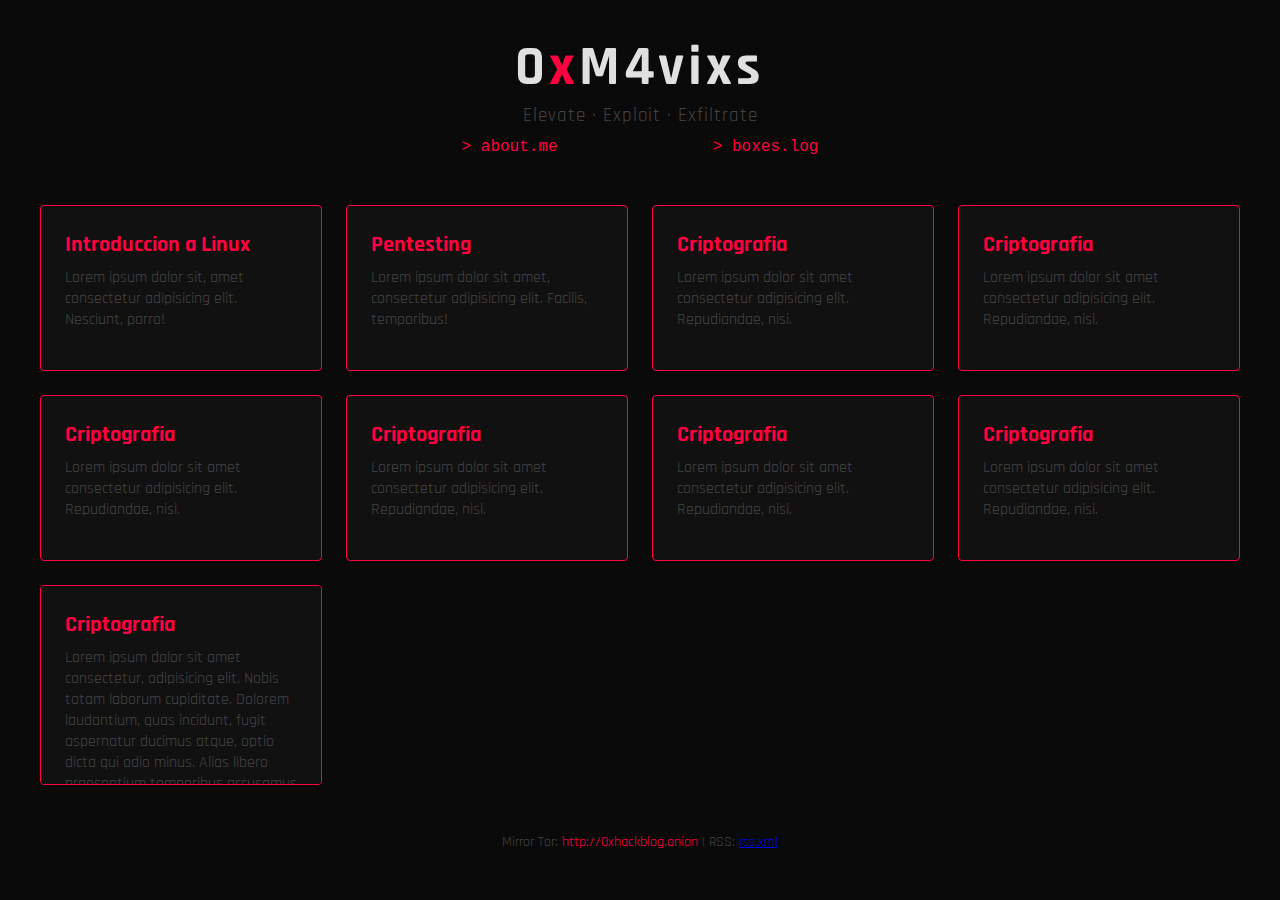
<file: index.html>
<!DOCTYPE html>
<html lang="es">

<head>
    <meta charset="UTF-8" />
    <meta name="viewport" content="width=device-width, initial-scale=1.0" />
    <title>M4vixs Blog</title>
    <link rel="stylesheet" href="styles/index.css" />
</head>

<body>

    <div class="scanlines"></div>
    <header>
        <h1>0<span class="red">x</span>M4vixs</h1>
        <p class="tagline">Elevate · Exploit · Exfiltrate</p>
        <nav>
            <a class="about-link" href="pages/about.html">> about.me</a>
            <a class="about-link" href="pages/boxes.html">> boxes.log</a>
        </nav>
        
    </header>
    
    <main class="grid">
        <!-- Genera más <a class="card">…</a> según necesites -->
        <a class="card" href="pages/posts/post.html">
            <h2>Introduccion a Linux</h2>
            <p>Lorem ipsum dolor sit, amet consectetur adipisicing elit. Nesciunt, porro!</p>
            <!-- <span class="difficulty hard">HARD</span> -->
        </a>

        <a class="card" href="pages/posts/post.html">
            <h2>Pentesting</h2>
            <p>Lorem ipsum dolor sit amet, consectetur adipisicing elit. Facilis, temporibus!</p>
            <!-- <span class="difficulty medium">MEDIUM</span> -->
        </a>

        <a class="card" href="pages/posts/post.html">
            <h2>Criptografia</h2>
            <p>Lorem ipsum dolor sit amet consectetur adipisicing elit. Repudiandae, nisi.</p>
            <!-- <span class="difficulty insane">INSANE</span> -->
        </a>

        <a class="card" href="pages/posts/post.html">
            <h2>Criptografia</h2>
            <p>Lorem ipsum dolor sit amet consectetur adipisicing elit. Repudiandae, nisi.</p>
            <!-- <span class="difficulty insane">INSANE</span> -->
        </a>

        <a class="card" href="pages/posts/post.html">
            <h2>Criptografia</h2>
            <p>Lorem ipsum dolor sit amet consectetur adipisicing elit. Repudiandae, nisi.</p>
            <!-- <span class="difficulty insane">INSANE</span> -->
        </a>

        <a class="card" href="pages/posts/post.html">
            <h2>Criptografia</h2>
            <p>Lorem ipsum dolor sit amet consectetur adipisicing elit. Repudiandae, nisi.</p>
            <!-- <span class="difficulty insane">INSANE</span> -->
        </a>

        <a class="card" href="pages/posts/post.html">
            <h2>Criptografia</h2>
            <p>Lorem ipsum dolor sit amet consectetur adipisicing elit. Repudiandae, nisi.</p>
            <!-- <span class="difficulty insane">INSANE</span> -->
        </a>

        <a class="card" href="pages/posts/post.html">
            <h2>Criptografia</h2>
            <p>Lorem ipsum dolor sit amet consectetur adipisicing elit. Repudiandae, nisi.</p>
            <!-- <span class="difficulty insane">INSANE</span> -->
        </a>

        <a class="card" href="pages/posts/post.html">
            <h2>Criptografia</h2>
            <p>Lorem ipsum dolor sit amet consectetur, adipisicing elit. Nobis totam laborum cupiditate. Dolorem laudantium, quas incidunt, fugit aspernatur ducimus atque, optio dicta qui odio minus. Alias libero praesentium temporibus accusamus omnis excepturi voluptatem repellendus sint corrupti minima iste porro, reiciendis commodi quos amet a? Nobis veritatis voluptates sunt quo voluptas animi, voluptate dignissimos totam et quas fugit dolor eaque error impedit quaerat iusto corrupti tenetur unde adipisci magnam nemo! Possimus. Lorem ipsum dolor sit amet consectetur, adipisicing elit. Nostrum accusantium alias nesciunt cum officia nulla maiores consectetur vitae facilis laudantium debitis cumque aspernatur sit unde delectus quos beatae deserunt, dolore tempora. Quaerat aliquam alias recusandae placeat est reiciendis iusto at? Ex nobis nam quo, tempore repellendus asperiores, doloremque quibusdam, exercitationem qui voluptatum consectetur corporis perferendis quos distinctio blanditiis sit molestias excepturi ipsum quaerat aliquid labore rem. Explicabo exercitationem eius suscipit numquam? Ipsam beatae maiores laborum saepe nobis delectus facere dolores.</p>
            <!-- <span class="difficulty insane">INSANE</span> -->
        </a>

      


        

        
    </main>

    <footer>
        <p>Mirror Tor: <span class="red">http://0xhackblog.onion</span> | RSS: <a href="rss.xml">rss.xml</a></p>
    </footer>
</body>

</html>
</file>
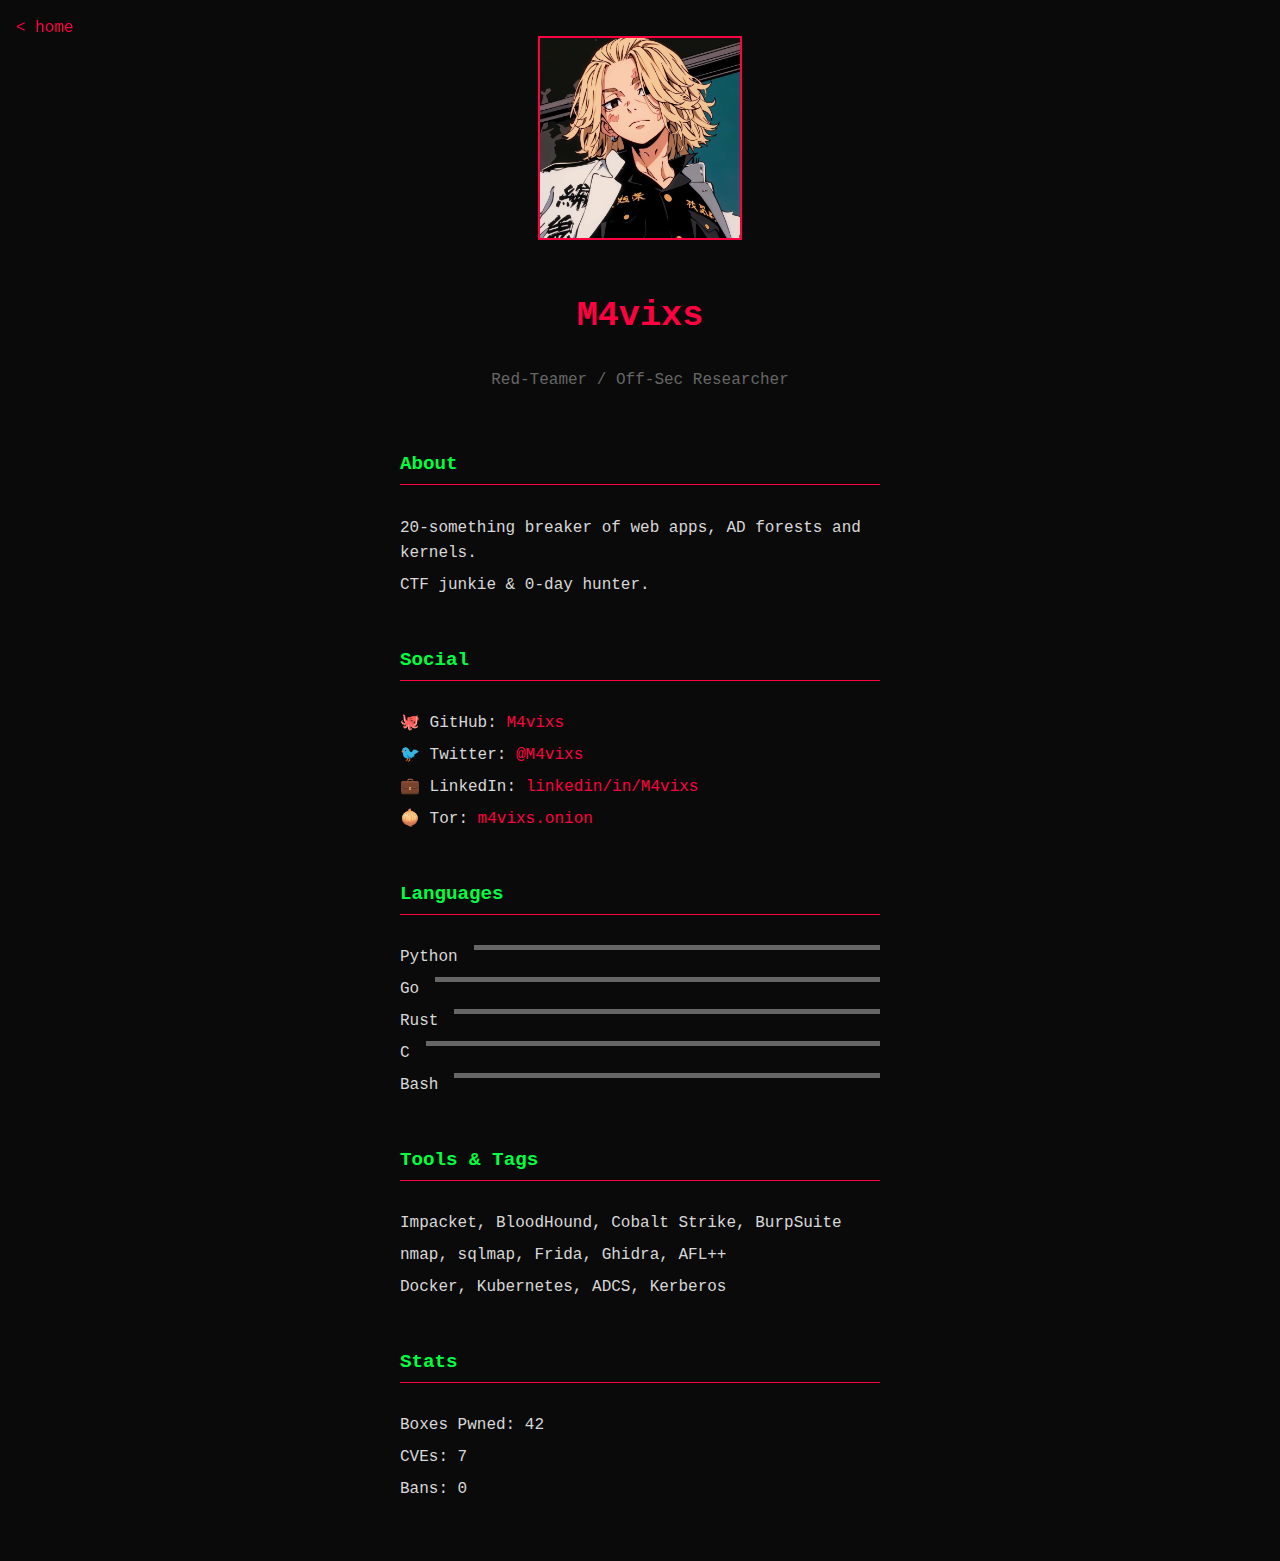
<file: pages/about.html>
<!DOCTYPE html>
<html lang="es">
<head>
  <meta charset="UTF-8"/>
  <title>M4vixs | Profile</title>
  <meta name="viewport" content="width=device-width, initial-scale=1.0"/>
  <link rel="stylesheet" href="../styles/about.css"/>
</head>
<body>

    <a class="back" href="../index.html">&lt; home</a>
  <img class="avatar" src="../img/9e30f4a61f11009272a91296d9f12fec.jpg" alt="M4vixs">

  <h1>M4vixs</h1>
  <p class="handle">Red-Teamer / Off-Sec Researcher</p>

  <h2>About</h2>
  <ul>
    <li>20-something breaker of web apps, AD forests and kernels.</li>
    <li>CTF junkie & 0-day hunter.</li>
  </ul>

  <h2>Social</h2>
  <ul>
    <li>🐙 GitHub: <a href="https://github.com/M4vixs">M4vixs</a></li>
    <li>🐦 Twitter: <a href="https://x.com/Mavixses">@M4vixs</a></li>
    <li>💼 LinkedIn: <a href="https://www.linkedin.com/in/matias-fullana-a070322b0/">linkedin/in/M4vixs</a></li>
    <li>🧅 Tor: <a href="http://m4vixs.onion">m4vixs.onion</a></li>
  </ul>

  <h2>Languages</h2>
  <ul>
    <li class="skill-bar">Python<span class="bar"><span class="fill" style="width:95%"></span></span></li>
    <li class="skill-bar">Go<span class="bar"><span class="fill" style="width:80%"></span></span></li>
    <li class="skill-bar">Rust<span class="bar"><span class="fill" style="width:70%"></span></span></li>
    <li class="skill-bar">C<span class="bar"><span class="fill" style="width:65%"></span></span></li>
    <li class="skill-bar">Bash<span class="bar"><span class="fill" style="width:90%"></span></span></li>
  </ul>

  <h2>Tools & Tags</h2>
  <ul>
    <li>Impacket, BloodHound, Cobalt Strike, BurpSuite</li>
    <li>nmap, sqlmap, Frida, Ghidra, AFL++</li>
    <li>Docker, Kubernetes, ADCS, Kerberos</li>
  </ul>

  <h2>Stats</h2>
  <ul>
    <li>Boxes Pwned: 42</li>
    <li>CVEs: 7</li>
    <li>Bans: 0</li>
  </ul>

</body>
</html>
</file>
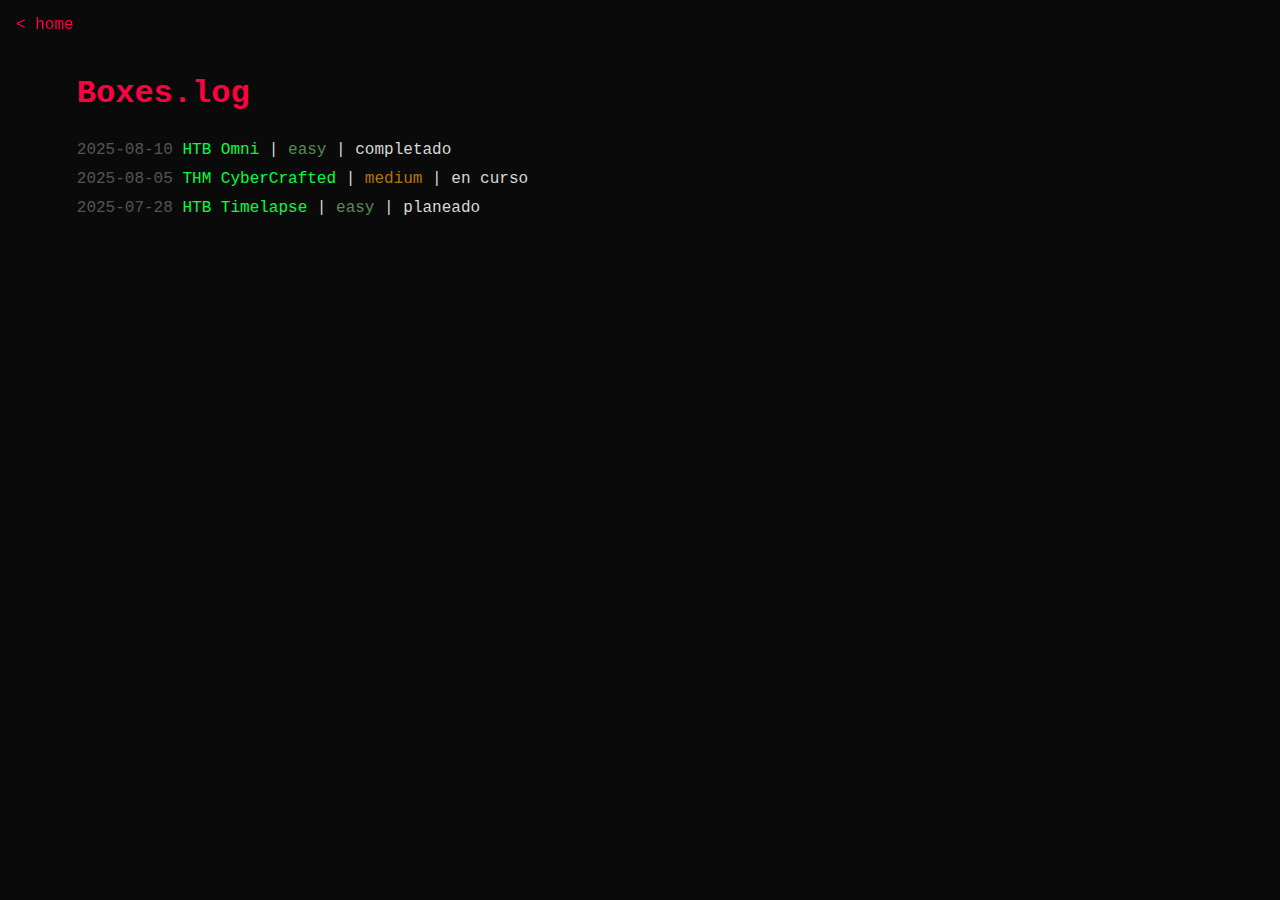
<file: pages/boxes.html>
<!DOCTYPE html>
<html lang="es">
<head>
  <meta charset="UTF-8"/>
  <title>Boxes.log | 0xH4CK</title>
  <meta name="viewport" content="width=device-width, initial-scale=1.0"/>
  <style>
    :root {
      --bg: #0a0a0a;
      --green: #00ff41;
      --grey: #555;
      --white: #d8d8d8;

      /* colores apagados */
      --easy:   #5a8a5a;   /* verde apagado */
      --medium: #b37700;   /* naranja apagado */
      --hard:   #a64d4d;   /* rojo apagado */
    }

    body {
      background: var(--bg);
      color: var(--white);
      font-family: "Courier New", monospace;
      margin: 0;
      padding: 6vh 6vw;
      display: flex;
      flex-direction: column;
      align-items: flex-start;
    }

    .back {
      position: fixed;
      top: 1rem;
      left: 1rem;
      color: #ff0040;
      text-decoration: none;
    }
    .back:hover { text-decoration: underline; }

    h1 { font-size: 2rem; color: #ff0040; margin-bottom: 1.5rem; }

    .log {
      width: 100%;
      max-width: 720px;
      line-height: 1.8;
    }

    .date   { color: var(--grey); }
    .name   { color: var(--green); text-decoration: none; }
    .name:hover { text-decoration: underline; }

    /* dificultad sin recuadro, letra apagada */
    .easy   { color: var(--easy);   }
    .medium { color: var(--medium); }
    .hard   { color: var(--hard);   }

    /* estado en blanco puro */
    .status { color: var(--white); }
  </style>
</head>
<body>

  <a class="back" href="../index.html">&lt; home</a>
  <h1>Boxes.log</h1>

  <!-- Máquinas ----------------------------------------------------------->
  <div class="log">
    <span class="date">2025-08-10</span>
    <a class="name" href="machines/writeup.html">HTB Omni</a> |
    <span class="easy">easy</span> |
    <span class="status">completado</span>
    <br>

    <span class="date">2025-08-05</span>
    <a class="name" href="thm-cybercrafted.html">THM CyberCrafted</a> |
    <span class="medium">medium</span> |
    <span class="status">en curso</span>
    <br>

    <span class="date">2025-07-28</span>
    <a class="name" href="htb-timelapse.html">HTB Timelapse</a> |
    <span class="easy">easy</span> |
    <span class="status">planeado</span>
    <br>
  </div>

</body>
</html>
</file>
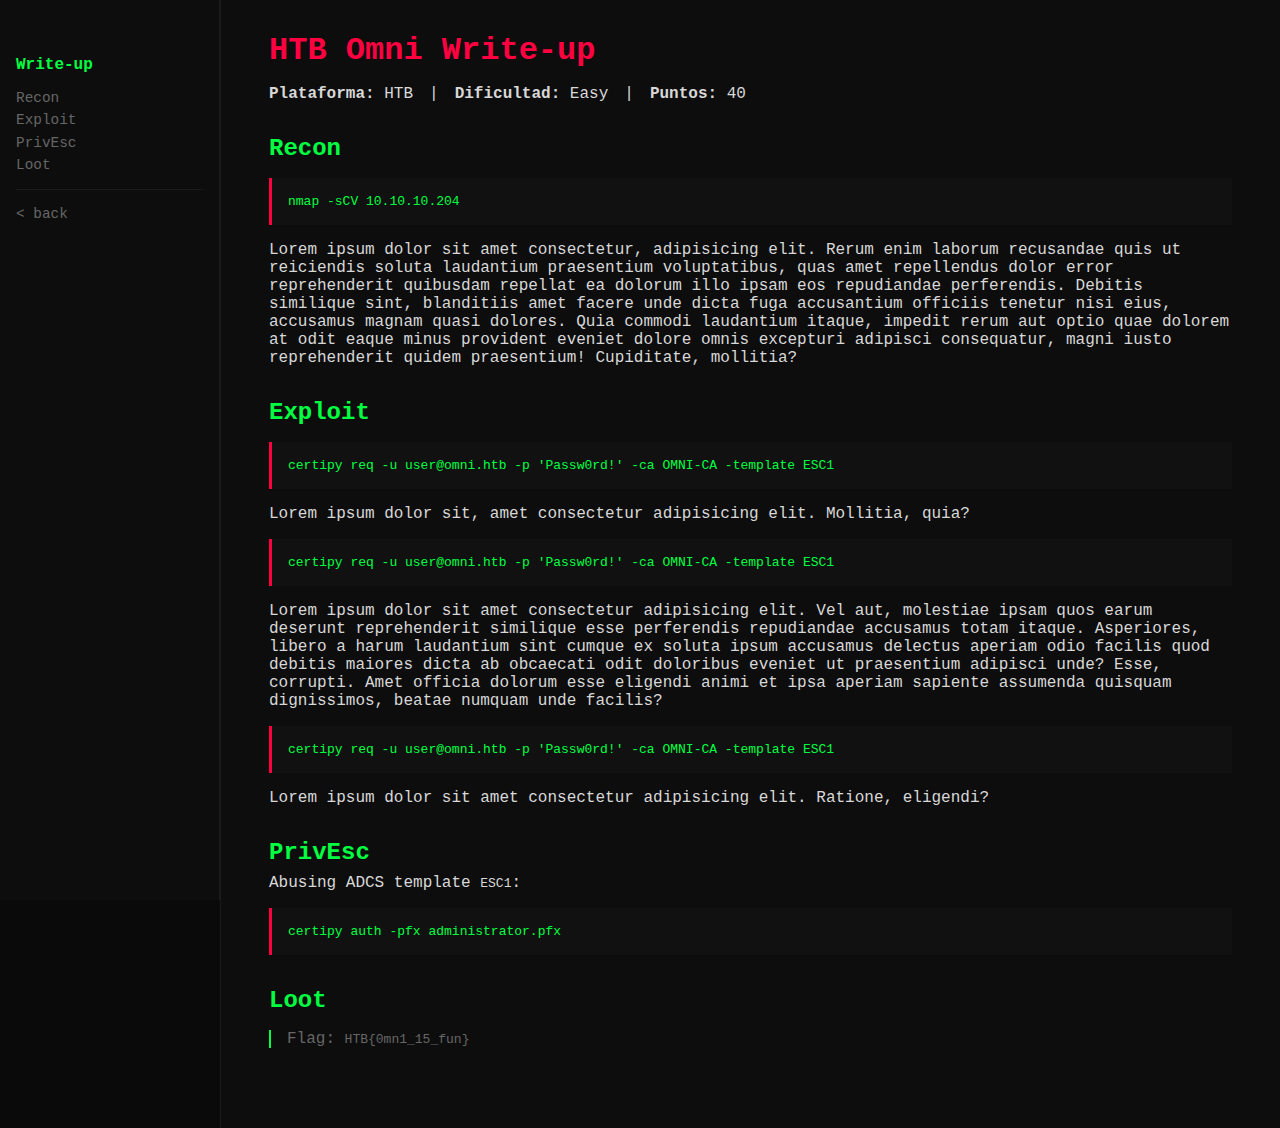
<file: pages/machines/writeup.html>
<!DOCTYPE html>
<html lang="es">
<head>
  <meta charset="UTF-8"/>
  <title><!-- TÍTULO --> | 0xH4CK Write-up</title>
  <meta name="viewport" content="width=device-width, initial-scale=1.0"/>
  <link rel="stylesheet" href="../../styles/writeups.css"/>
</head>
<body>

  <!-- Sidebar fijo -->
  <nav class="sidebar">
    <h2>Write-up</h2>
    <a href="#recon">Recon</a>
    <a href="#exploit">Exploit</a>
    <a href="#privesc">PrivEsc</a>
    <a href="#loot">Loot</a>
    <hr style="border: none; border-top: 1px solid var(--line); margin: 1rem 0;">
    <a href="../../index.html">&lt; back</a>
  </nav>

  <!-- Contenido del write-up -->
  <main class="content">
    <h1>HTB Omni Write-up</h1>
    <p><strong>Plataforma:</strong> HTB | <strong>Dificultad:</strong> Easy | <strong>Puntos:</strong> 40</p>

    <h2 id="recon">Recon</h2>
    <pre>nmap -sCV 10.10.10.204</pre>

    Lorem ipsum dolor sit amet consectetur, adipisicing elit. Rerum enim laborum recusandae quis ut reiciendis soluta laudantium praesentium voluptatibus, quas amet repellendus dolor error reprehenderit quibusdam repellat ea dolorum illo ipsam eos repudiandae perferendis. Debitis similique sint, blanditiis amet facere unde dicta fuga accusantium officiis tenetur nisi eius, accusamus magnam quasi dolores. Quia commodi laudantium itaque, impedit rerum aut optio quae dolorem at odit eaque minus provident eveniet dolore omnis excepturi adipisci consequatur, magni iusto reprehenderit quidem praesentium! Cupiditate, mollitia?

    <h2 id="exploit">Exploit</h2>
    <pre>certipy req -u user@omni.htb -p 'Passw0rd!' -ca OMNI-CA -template ESC1</pre>

    Lorem ipsum dolor sit, amet consectetur adipisicing elit. Mollitia, quia?

    <pre>certipy req -u user@omni.htb -p 'Passw0rd!' -ca OMNI-CA -template ESC1</pre>

    Lorem ipsum dolor sit amet consectetur adipisicing elit. Vel aut, molestiae ipsam quos earum deserunt reprehenderit similique esse perferendis repudiandae accusamus totam itaque. Asperiores, libero a harum laudantium sint cumque ex soluta ipsum accusamus delectus aperiam odio facilis quod debitis maiores dicta ab obcaecati odit doloribus eveniet ut praesentium adipisci unde? Esse, corrupti. Amet officia dolorum esse eligendi animi et ipsa aperiam sapiente assumenda quisquam dignissimos, beatae numquam unde facilis?

    <pre>certipy req -u user@omni.htb -p 'Passw0rd!' -ca OMNI-CA -template ESC1</pre>

    Lorem ipsum dolor sit amet consectetur adipisicing elit. Ratione, eligendi?

    <h2 id="privesc">PrivEsc</h2>
    <p>Abusing ADCS template <code>ESC1</code>:</p>
    <pre>certipy auth -pfx administrator.pfx</pre>

    <h2 id="loot">Loot</h2>
    <blockquote>Flag: <code>HTB{0mn1_15_fun}</code></blockquote>
  </main>

</body>
</html>
</file>
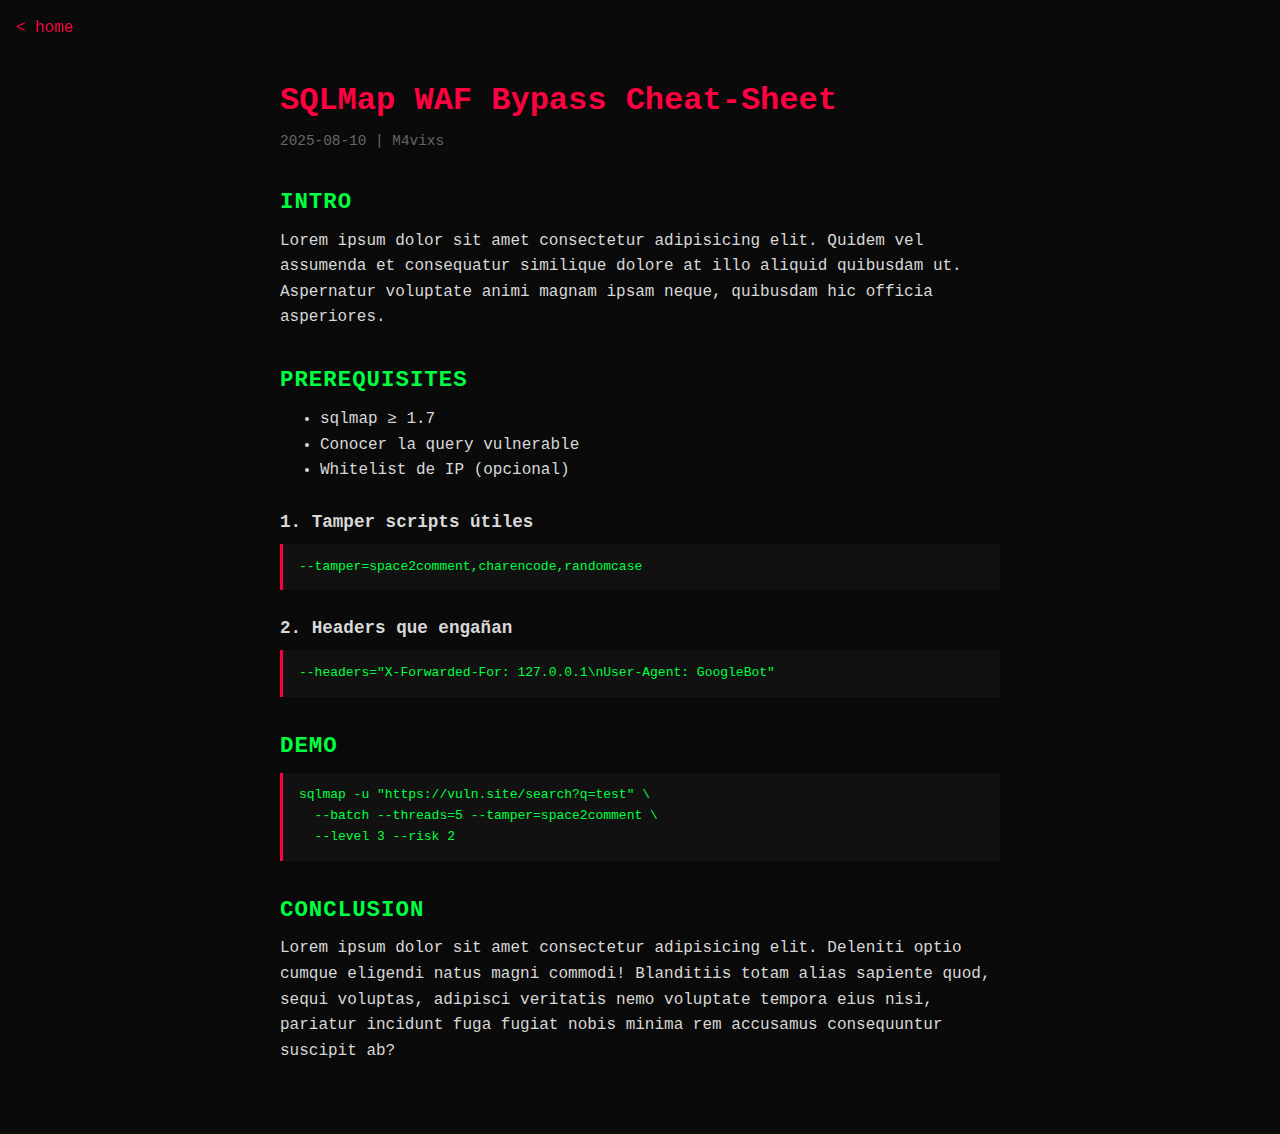
<file: pages/posts/post.html>
<!DOCTYPE html>
<html lang="es">

<head>
  <meta charset="UTF-8" />
  <title><!-- Título del post --> | 0xH4CK</title>
  <meta name="viewport" content="width=device-width, initial-scale=1.0" />
  <link rel="stylesheet" href="../../styles/post.css" />
</head>



<body>

  <!-- Atajo flotante -->
  <a class="back" href="../../index.html">&lt; home</a>

  <!-- Contenido del post -->
  <article>
    <header>
      <h1>SQLMap WAF Bypass Cheat-Sheet</h1>
      <p class="meta">2025-08-10 | M4vixs</p>
    </header>

    <h2>Intro</h2>
    <p>
      Lorem ipsum dolor sit amet consectetur adipisicing elit. Quidem vel assumenda et consequatur similique dolore at illo aliquid quibusdam ut. Aspernatur voluptate animi magnam ipsam neque, quibusdam hic officia asperiores.
    </p>

    <h2>Prerequisites</h2>
    <ul>
      <li>sqlmap ≥ 1.7</li>
      <li>Conocer la query vulnerable</li>
      <li>Whitelist de IP (opcional)</li>
    </ul>

    <h3>1. Tamper scripts útiles</h3>
    <pre>--tamper=space2comment,charencode,randomcase</pre>

    <h3>2. Headers que engañan</h3>
    <pre>--headers="X-Forwarded-For: 127.0.0.1\nUser-Agent: GoogleBot"</pre>

    <h2>Demo</h2>
    <pre>sqlmap -u "https://vuln.site/search?q=test" \
  --batch --threads=5 --tamper=space2comment \
  --level 3 --risk 2</pre>

    <h2>Conclusion</h2>
    <p>
      Lorem ipsum dolor sit amet consectetur adipisicing elit. Deleniti optio cumque eligendi natus magni commodi! Blanditiis totam alias sapiente quod, sequi voluptas, adipisci veritatis nemo voluptate tempora eius nisi, pariatur incidunt fuga fugiat nobis minima rem accusamus consequuntur suscipit ab?
    </p>




  </article>

</body>

</html>
</file>
<file: styles/index.css>
/* --- CSS limpio y sin repeticiones --- */

@import url('https://fonts.googleapis.com/css2?family=Rajdhani:wght@500;700&display=swap');

:root {
  --bg: #0a0a0a;
  --bg2: #111;
  --red: #ff0040;
  --red-glow: #ff004080;
  --grey: #444;
  --white: #e0e0e0;
}

* {
  margin: 0;
  padding: 0;
  box-sizing: border-box;
}

body {
  background: var(--bg);
  color: var(--white);
  font-family: 'Rajdhani', sans-serif;
  padding: 2rem;
}

header {
  text-align: center;
  margin-bottom: 3rem;
}

header h1 {
  font-size: 3.5rem;
  letter-spacing: 4px;
}

.red {
  color: var(--red);
}

.tagline {
  font-size: 1.2rem;
  color: var(--grey);
  letter-spacing: 1px;
}

.grid {
  display: grid;
  grid-template-columns: repeat(4, 1fr);
  gap: 1.5rem;
  max-width: 1200px;
  margin: 0 auto;
}

.card {
  background: var(--bg2);
  border: 1px solid var(--red);
  border-radius: 4px;
  padding: 1.5rem;
  text-decoration: none;
  color: var(--white);
  transition: transform 0.2s, box-shadow 0.2s;
  position: relative;
  max-height: 200px;
  overflow-y: scroll;
  scrollbar-width: none;      /* Firefox */
  -ms-overflow-style: none;   /* IE/Edge */
}

.card::-webkit-scrollbar {
  display: none;              /* Chrome/Safari/Opera */
}

.card:hover {
  transform: translateY(-5px);
  box-shadow: 0 0 20px var(--red-glow);
}

.card h2 {
  font-size: 1.4rem;
  margin-bottom: .5rem;
  color: var(--red);
}

.card p {
  font-size: 1rem;
  color: var(--grey);
  margin-bottom: 1rem;
}

.difficulty {
  position: absolute;
  bottom: .75rem;
  right: .75rem;
  font-size: .8rem;
  padding: .25rem .5rem;
  border-radius: 2px;
}

.hard   { background: #ff5722; }
.medium { background: #ff9800; }
.insane { background: #e91e63; }

footer {
  margin-top: 3rem;
  text-align: center;
  font-size: .9rem;
  color: var(--grey);
}

nav {
  margin-top: 0.5rem;
}

.about-link {
  color: var(--red);
  text-decoration: none;
  font-family: 'Courier New', monospace;
  font-size: 1rem;
  transition: opacity 0.3s;
}

nav .about-link + .about-link { margin-left: 4cm; }

.about-link:hover {
  opacity: 0.6;
  text-decoration: underline;
}

header h1 span.red {
  animation: blink 4s infinite steps(1);
}

@keyframes blink {
  0%, 49%, 51%, 100% { opacity: 1; }
  50% { opacity: 0.4; }
}
</file>
<file: styles/about.css>
:root {
    --bg: #0a0a0a;
    --red: #ff0040;
    --green: #00ff41;
    --grey: #666;
    --white: #d8d8d8;
}

body {
    background: var(--bg);
    color: var(--white);
    font-family: "Courier New", monospace;
    line-height: 1.6;
    margin: 0;
    padding: 4vh 6vw;
    display: flex;
    flex-direction: column;
    align-items: center;
}

img.avatar {
    width: 200px;
    height: 200px;
    /* cuadrada */
    border: 2px solid var(--red);
    object-fit: cover;
    margin-bottom: 1.5rem;
}

h1 {
    font-size: 2.2rem;
    color: var(--red);
    margin-bottom: 0.5rem;
}

.handle {
    color: var(--grey);
    margin-bottom: 2rem;
}

h2 {
    font-size: 1.2rem;
    color: var(--green);
    margin: 1.5rem 0 0.5rem;
    text-align: left;
    width: 100%;
    max-width: 480px;
    border-bottom: 1px solid var(--red);
    padding-bottom: 0.25rem;
}

ul {
    list-style: none;
    padding: 0;
    width: 100%;
    max-width: 480px;
}

li {
    margin: 0.4rem 0;
}

.skill-bar {
    display: flex;
    justify-content: space-between;
}

.skill-bar .bar {
    flex: 1;
    height: 5px;
    background: var(--grey);
    margin-left: 1rem;
    position: relative;
}

.skill-bar .fill {
    background: var(--green);
    height: 100%;
}

a {
    color: var(--red);
    text-decoration: none;
}

a:hover {
    text-decoration: underline;
}

.back {
    position: fixed;
    top: 1rem;
    left: 1rem;
    color: var(--red);
    text-decoration: none;
    font-size: 1rem;
    z-index: 100;
}

.back:hover {
    text-decoration: underline;
    opacity: 0.6;
}
</file>
<file: styles/writeups.css>
:root {
    --bg: #0a0a0a;
    --paper: #0d0d0d;
    --line: #1a1a1a;
    --green: #00ff41;
    --red: #ff0040;
    --grey: #666;
    --white: #d8d8d8;
}

* {
    margin: 0;
    padding: 0;
    box-sizing: border-box;
}

body {
    background: var(--bg);
    color: var(--white);
    font-family: "Courier New", monospace;
    display: flex;
    min-height: 100vh;
}

/* ---------- SIDEBAR ---------- */
.sidebar {
    width: 220px;
    background: var(--paper);
    border-right: 1px solid var(--line);
    padding: 1.5rem 1rem;
    position: sticky;
    top: 0;
    height: 100vh;
    overflow-y: scroll;
    scrollbar-width: none;
    /* Firefox */
    -ms-overflow-style: none;
    /* IE/Edge */
}

.sidebar::-webkit-scrollbar {
    display: none;
}

/* Chrome/Safari */

.sidebar h2 {
    color: var(--green);
    margin-bottom: 1rem;
    font-size: 1rem;
}

.sidebar a {
    display: block;
    color: var(--grey);
    text-decoration: none;
    margin: 0.4rem 0;
    font-size: 0.9rem;
}

.sidebar a:hover {
    color: var(--green);
}

/* ---------- CONTENIDO ---------- */
.content {
    flex: 1;
    padding: 2rem 3rem 4rem;
    background: var(--paper);
    border-left: 1px solid var(--line);
}

h1 {
    color: var(--red);
    margin-bottom: 1rem;
}

h2 {
    color: var(--green);
    margin: 2rem 0 0.5rem;
}

h3 {
    color: var(--white);
    margin: 1.5rem 0 0.5rem;
}

pre {
    background: #111;
    border-left: 3px solid var(--red);
    padding: 1rem;
    margin: 1rem 0;
    overflow-x: auto;
    color: var(--green);
}

blockquote {
    margin: 1rem 0;
    border-left: 2px solid var(--green);
    padding-left: 1rem;
    color: var(--grey);
}
</file>
<file: styles/post.css>
:root {
    --bg: #0a0a0a;
    --red: #ff0040;
    --green: #00ff41;
    --grey: #666;
    --white: #d8d8d8;
}

body {
    background: var(--bg);
    color: var(--white);
    font-family: "Courier New", monospace;
    line-height: 1.6;
    margin: 0;
    padding: 6vh 6vw;
    display: flex;
    flex-direction: column;
    align-items: center;
}

/* Atajo flotante para volver al index */
.back {
    position: fixed;
    top: 1rem;
    left: 1rem;
    color: var(--red);
    text-decoration: none;
    font-size: 1rem;
    z-index: 100;
}

.back:hover {
    text-decoration: underline;
}

/* Contenedor del artículo */
article {
    max-width: 720px;
    width: 100%;
}

header {
    margin-bottom: 2rem;
}

h1 {
    font-size: 2rem;
    color: var(--red);
    margin-bottom: 0.2rem;
}

.meta {
    color: var(--grey);
    font-size: 0.9rem;
}

h2 {
    font-size: 1.4rem;
    color: var(--green);
    margin: 2rem 0 0.5rem;
    text-transform: uppercase;
    letter-spacing: 1px;
}

h3 {
    font-size: 1.1rem;
    color: var(--white);
    margin: 1.5rem 0 0.5rem;
}

p,
ul,
pre {
    margin: 0 0 1rem;
}

pre {
    background: #111;
    border-left: 3px solid var(--red);
    padding: 0.8rem 1rem;
    overflow-x: auto;
    color: var(--green);
}

code {
    color: var(--green);
    background: #111;
    padding: 0 0.2rem;
}

blockquote {
    margin: 1rem 0;
    padding-left: 1rem;
    border-left: 2px solid var(--red);
    color: var(--grey);
}

a {
    color: var(--red);
    text-decoration: none;
}

a:hover {
    text-decoration: underline;
}
</file>
